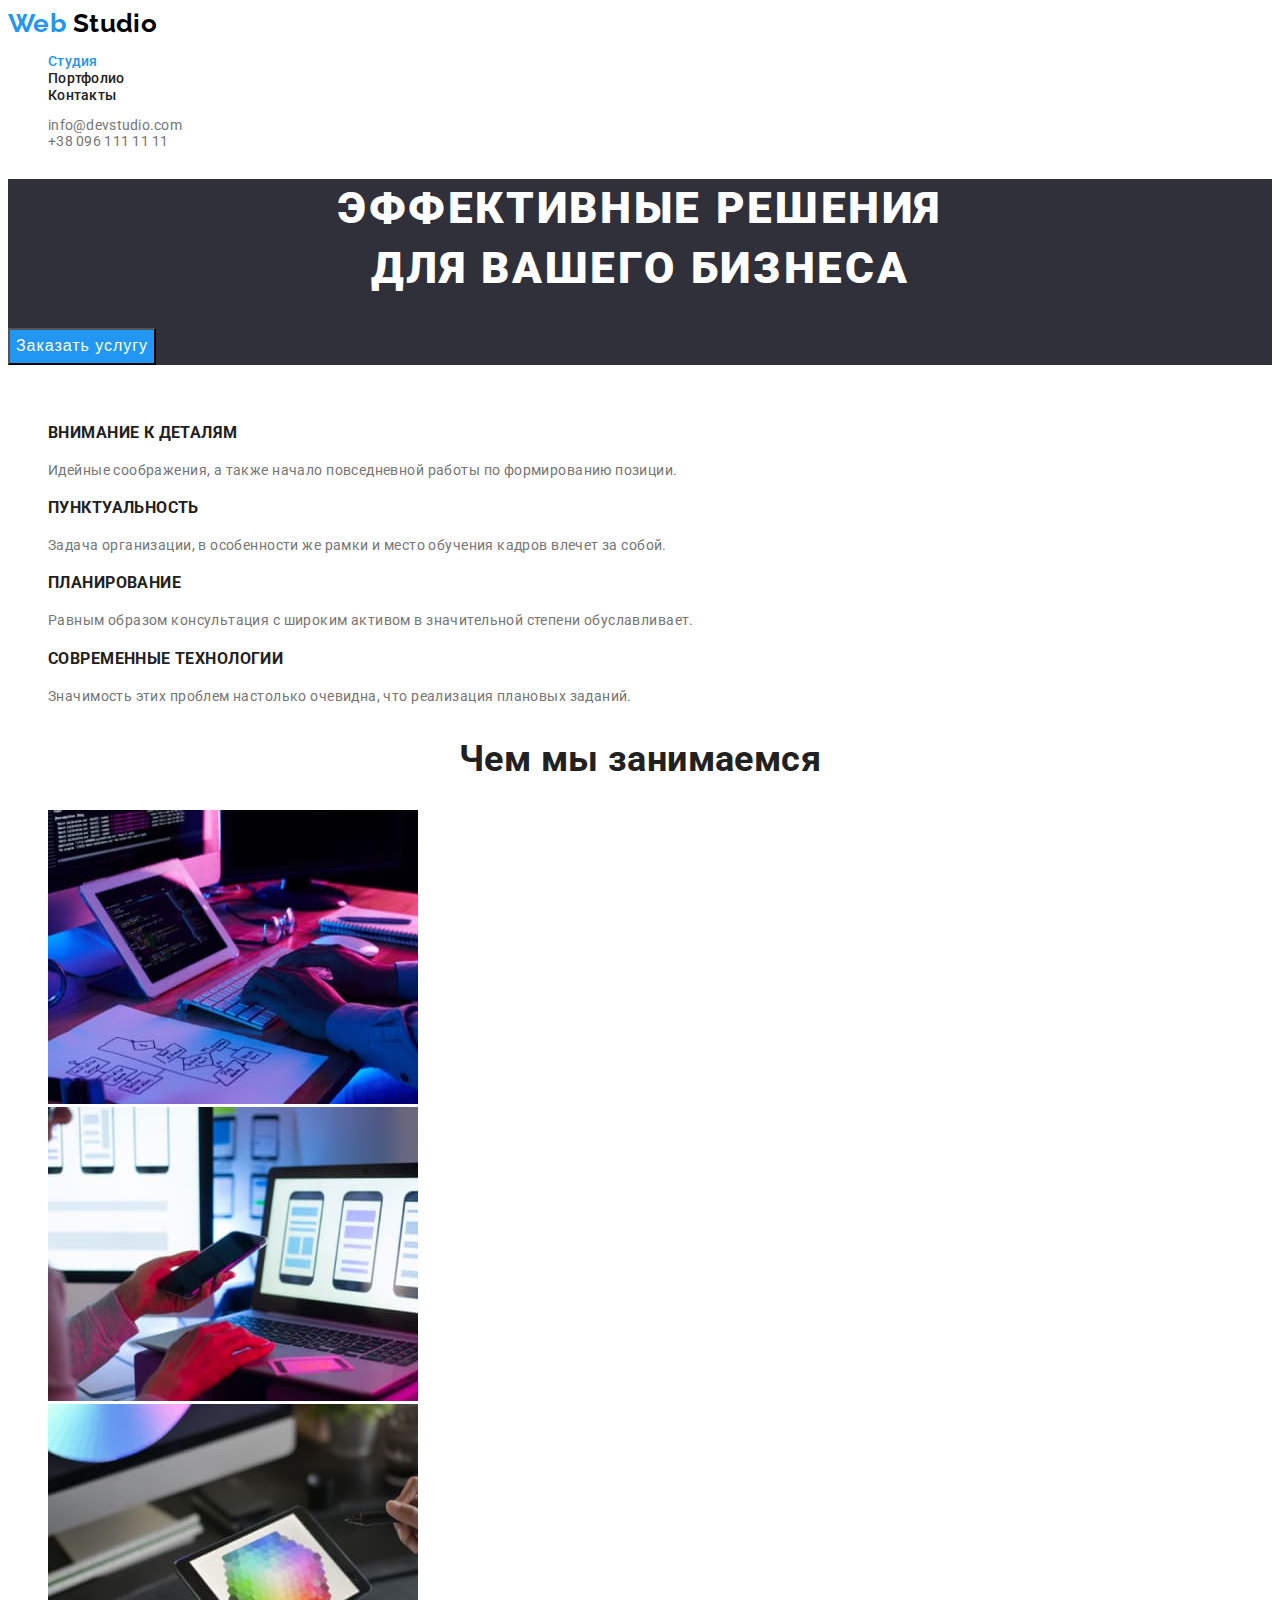
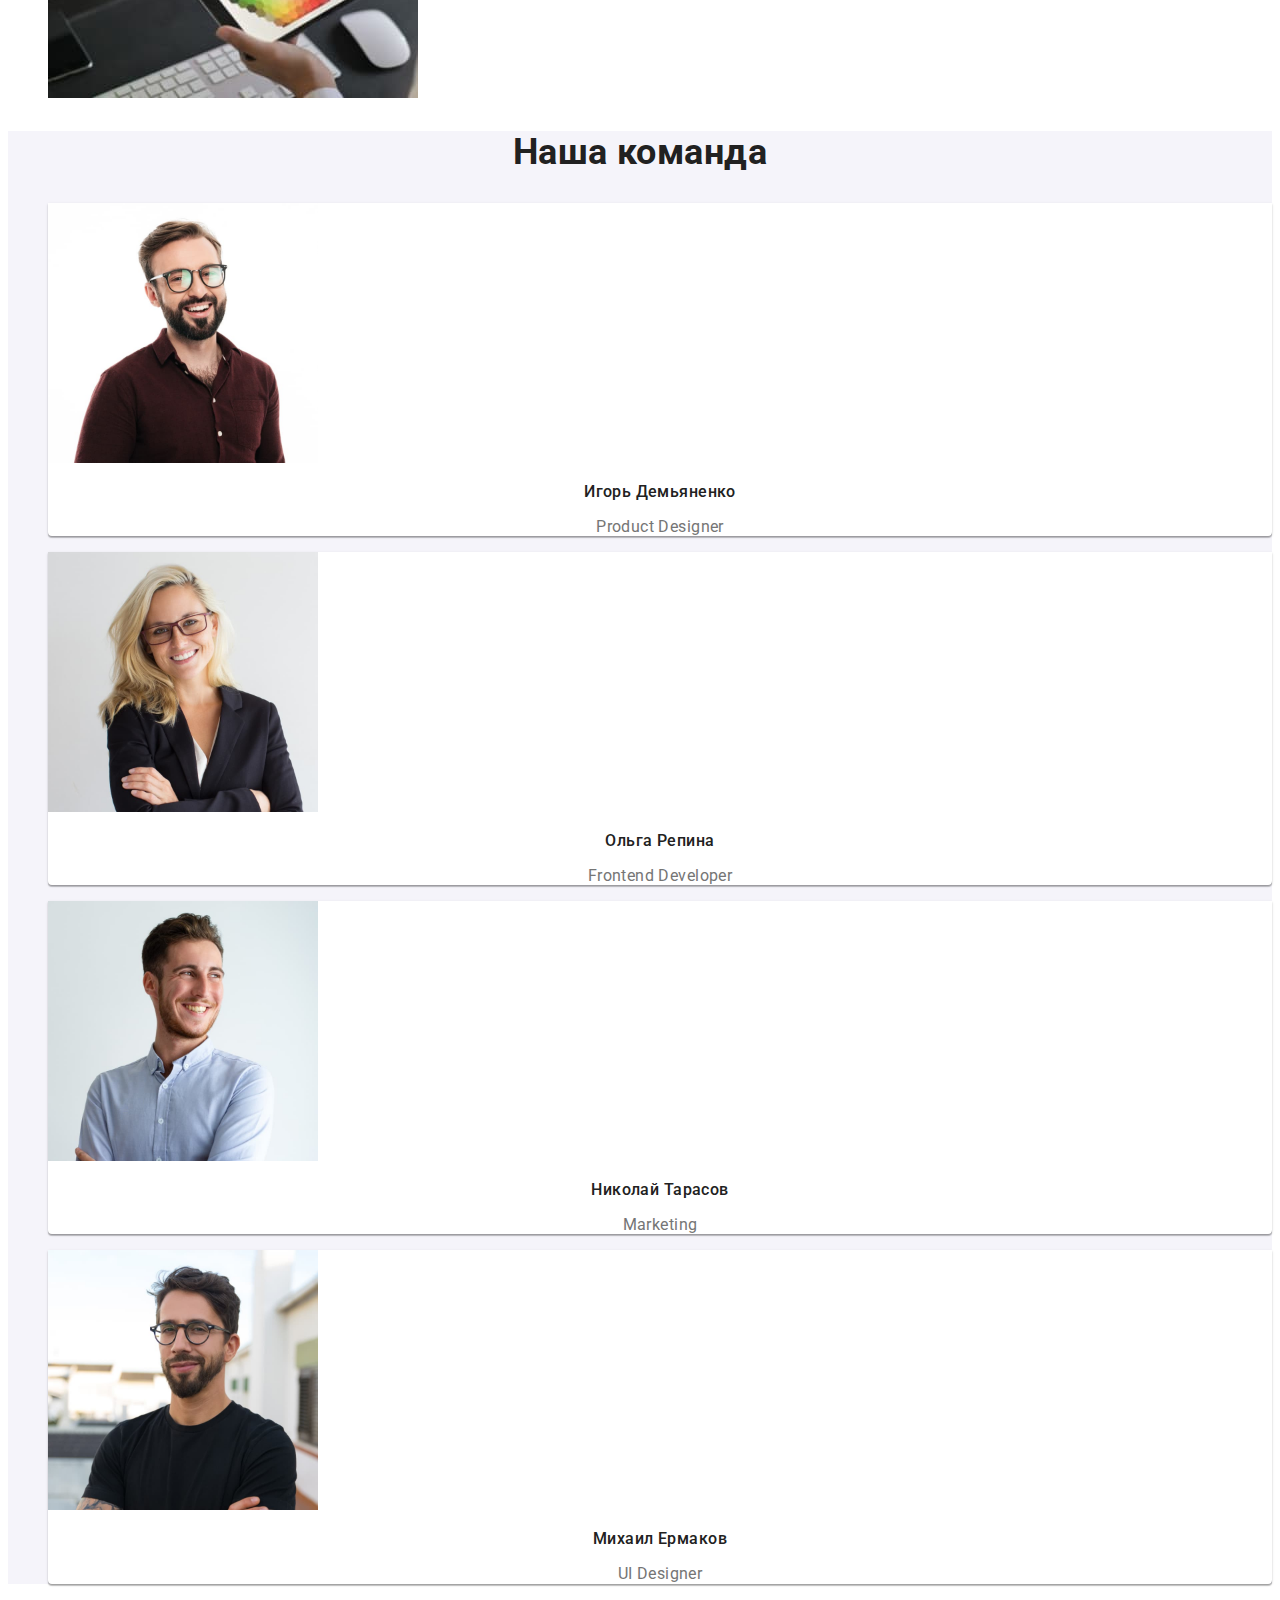
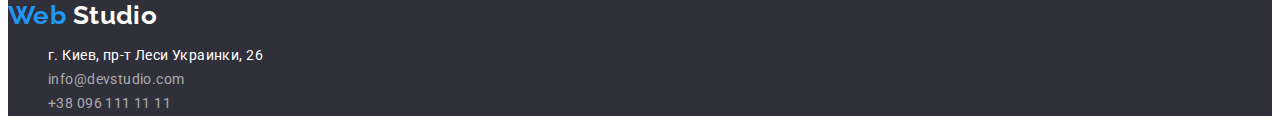
<file: index.html>
<!DOCTYPE html>
<html lang="ru">
<head>
    <meta charset="UTF-8">
    <meta http-equiv="X-UA-Compatible" content="IE=edge">
    <meta name="viewport" content="width=device-width, initial-scale=1.0">
    <title>Home_Work_02</title>
    <link rel="stylesheet" href="./css/styles.css">
    <link rel="preconnect" href="https://fonts.googleapis.com">
    <link rel="preconnect" href="https://fonts.gstatic.com" crossorigin>
    <link
        href="https://fonts.googleapis.com/css2?family=Raleway:wght@400;700&family=Roboto:wght@400;500;700;900&display=swap"
        rel="stylesheet">
</head>
<body>

    <!-- Шапка сайта -->
    <header>
        <nav>
            <a href="" lang="en" class="logo"> <span class="part-1">Web</span> <span class="part-2">Studio</span>  </a>
    
            <ul class="site-nav list">
                <li><a href="" class="link current">Студия</a></li>
                <li><a href="./portfolio.html" class="link">Портфолио</a></li>
                <li><a href="" class="link">Контакты</a></li>
            </ul>
        </nav>
            <ul class="nav-contacts">
                <li>
                    <a href="mailto:info@devstudio.com" class="nav-contacts">info@devstudio.com</a>
                </li>
                <li>
                    <a href="tel:+380961111111" class="nav-contacts">+38 096 111 11 11</a>
                </li>
            </ul>
    </header>

    <main>
         <!-- Герой -->
        <section class="hero">
            <h1 class="hero-title">Эффективные решения <br> для вашего бизнеса</h1>
            <button type="button" class="button primary">Заказать услугу</button>
        </section>

        <!-- Преимущества -->
        <section class="advances">
            <h2 class="advances-title">Преимущества - скрываемый заголовок</h2>
            <ul class="list">
                <li>
                    <h3 class="advances-item-title">Внимание к деталям</h3>
                    <p class="advances-item">Идейные соображения, а также начало повседневной работы по формированию позиции.</p>
                </li>
                <li>
                    <h3 class="advances-item-title">Пунктуальность</h3>
                    <p class="advances-item">Задача организации, в особенности же рамки и место обучения кадров влечет за собой.</p>
                </li>
                <li>
                    <h3 class="advances-item-title">Планирование</h3>
                    <p class="advances-item">Равным образом консультация с широким активом в значительной степени обуславливает.</p>
                </li>
                <li>
                    <h3 class="advances-item-title">Современные технологии</h3>
                    <p class="advances-item">Значимость этих проблем настолько очевидна, что реализация плановых заданий.</p>
                </li>
            </ul>
        </section>

        <!-- Чем мы занимаемся -->
        <section class="work">
            <h2 class="work-title">Чем мы занимаемся</h2>
            <ul class="list">
                <li>
                    <a href=""> <img src="./images/box1-1.jpg" alt="ПК" width="370"></a>
                </li>
                <li>
                    <a href=""> <img src="./images/box2-1.jpg" alt="Мобильные телефоны" width="370"></a>
                </li>
                <li>
                    <a href=""> <img src="./images/box3-1.jpg" alt="Планшеты" width="370"></a>
                </li>
            </ul>
        </section>

        <!-- Наша команда -->
        <section class="team">
            <h2 class="team-title">Наша команда</h2>
            <ul class="list">
                <li class="team-member">
                   <img src="./images/igor.jpg" alt="Фото Игорь Демьяненко" width="270">
                   <h3 class="team-member-name">Игорь Демьяненко</h3>
                   <p lang="en" class="team-member-job"> Product Designer </p>
                </li>
                <li class="team-member">
                    <img src="./images/olga.jpg" alt="Фото Ольга Репина" width="270">
                    <h3 class="team-member-name">Ольга Репина</h3>
                    <p lang="en" class="team-member-job"> Frontend Developer </p>
                </li>
                <li class="team-member">
                    <img src="./images/nikolay.jpg" alt="Фото Николай Тарасов" width="270">
                    <h3 class="team-member-name">Николай Тарасов</h3>
                    <p lang="en" class="team-member-job"> Marketing </p>
                </li>
                <li class="team-member">
                    <img src="./images/mihail.jpg" alt="Фото Михаил Ермаков" width="270">
                    <h3 class="team-member-name">Михаил Ермаков</h3>
                    <p lang="en" class="team-member-job"> UI Designer </p>
                </li>
            </ul>
        </section>
    </main>

    <!-- Футер -->
    <footer class="footer">
        <a href="" lang="en" class="logo"> <span class="part-1">Web</span> <span class="part-3">Studio</span>  </a>
        <address>
        <ul class="list">
            <li><a href="" class="footer-address">г. Киев, пр-т Леси Украинки, 26</a></li>
            <li><a href="mailto:info@devstudio.com" class="footer-item">info@devstudio.com</a></li>
            <li><a href="tel:+380961111111" class="footer-item">+38 096 111 11 11</a></li>
        </ul>
       </address>
    </footer>
    
</body>
</html>
</file>
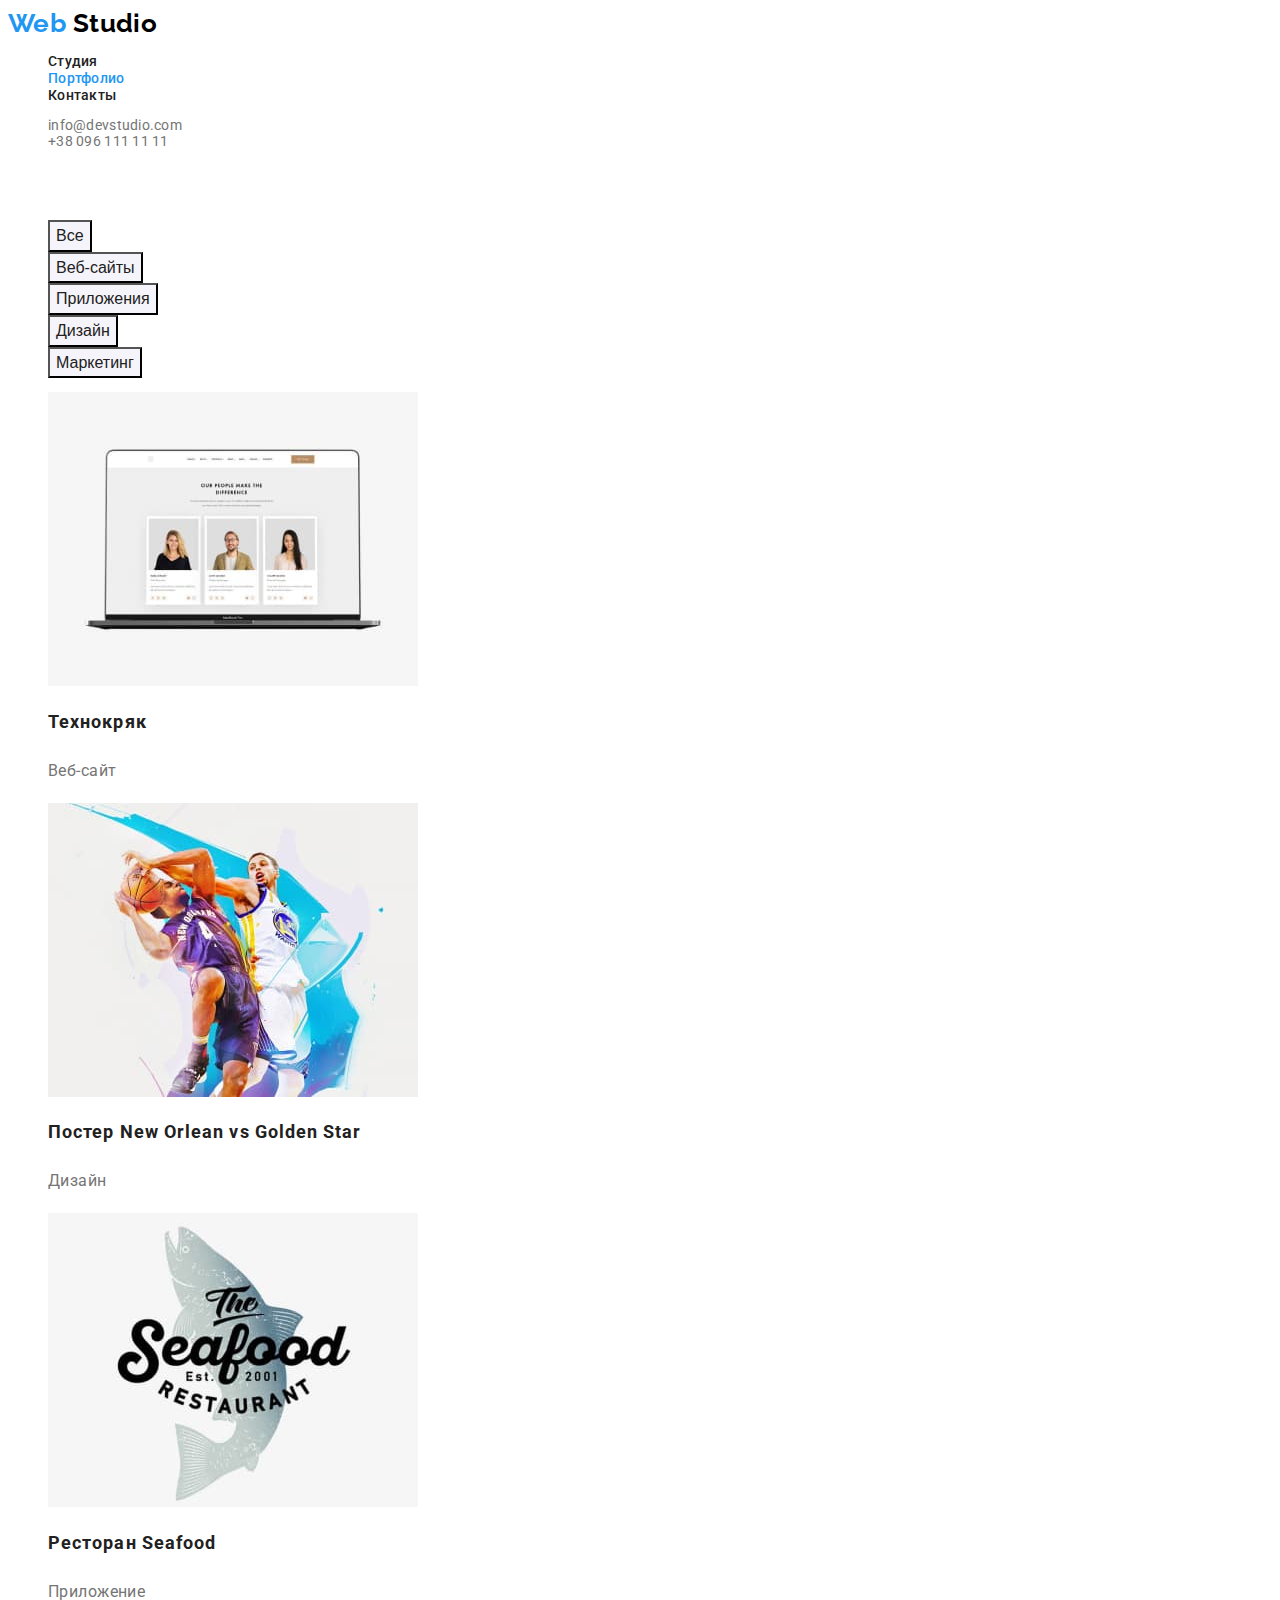
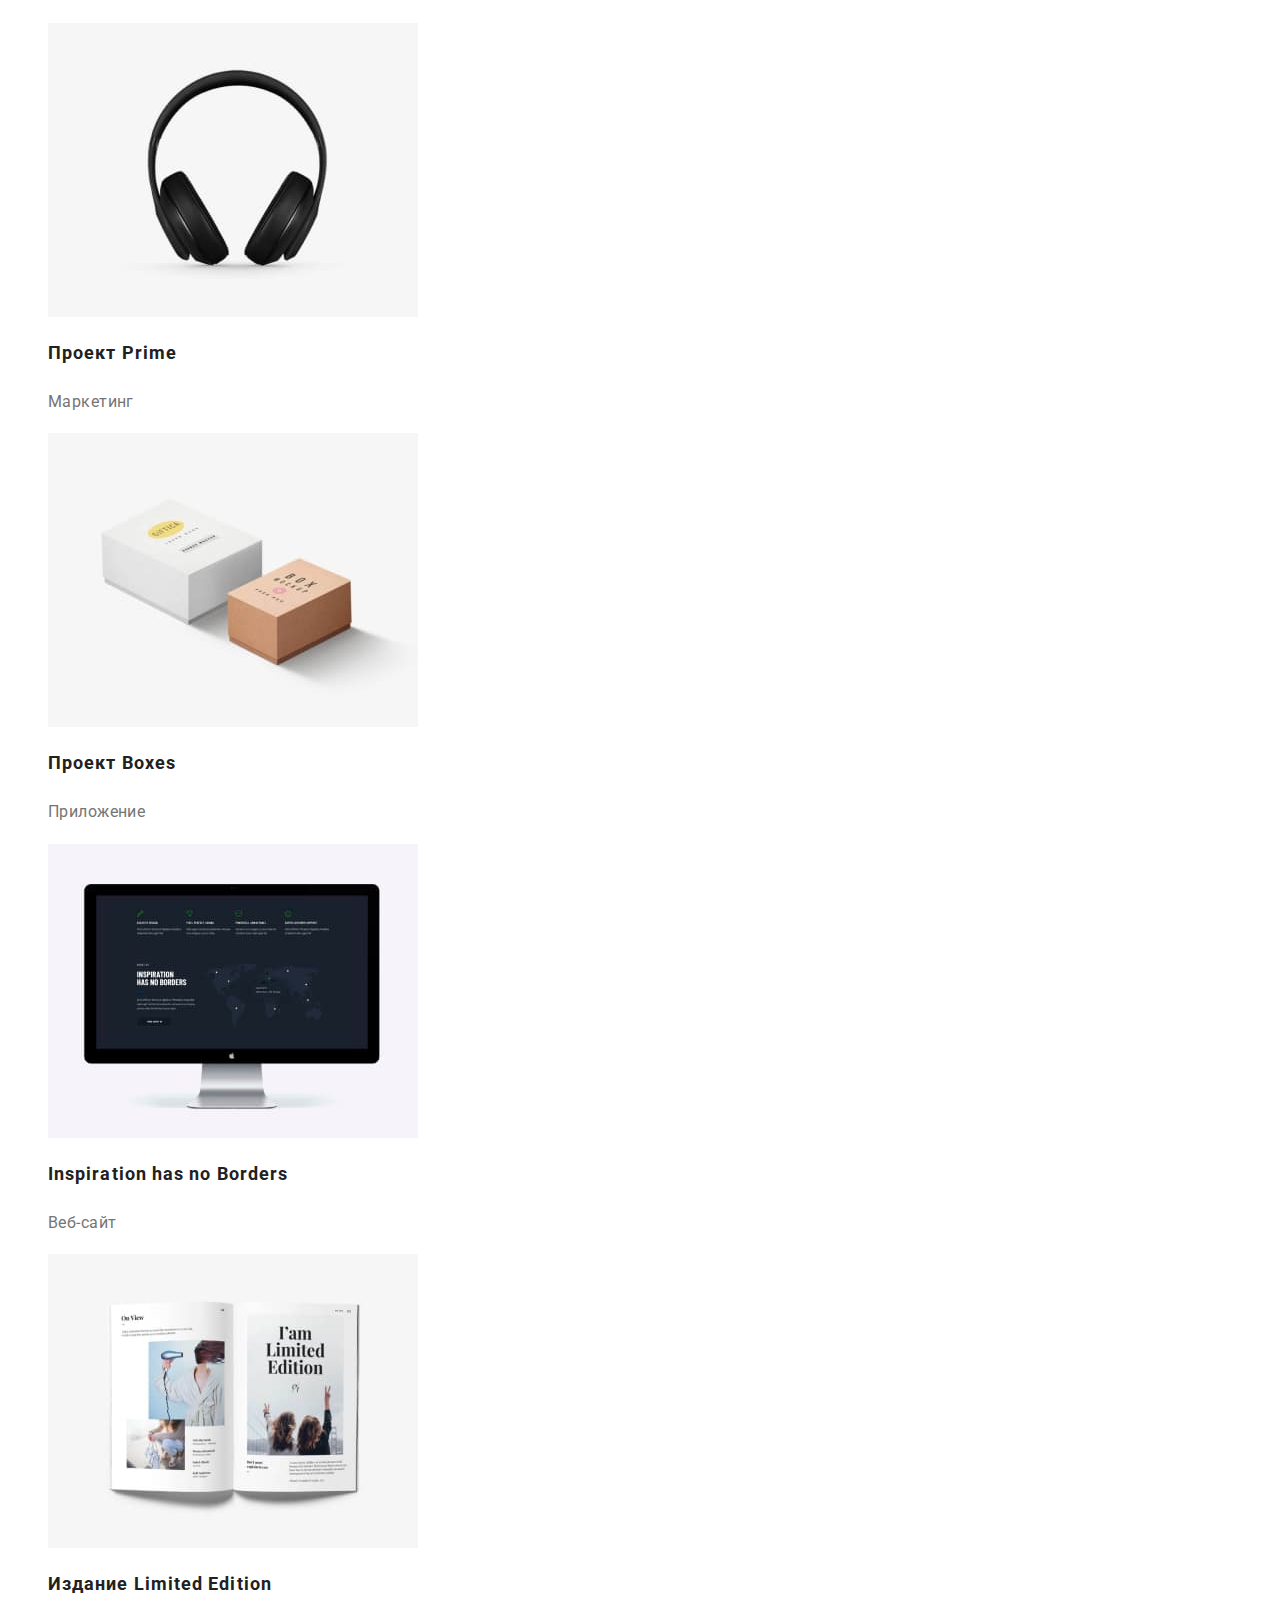
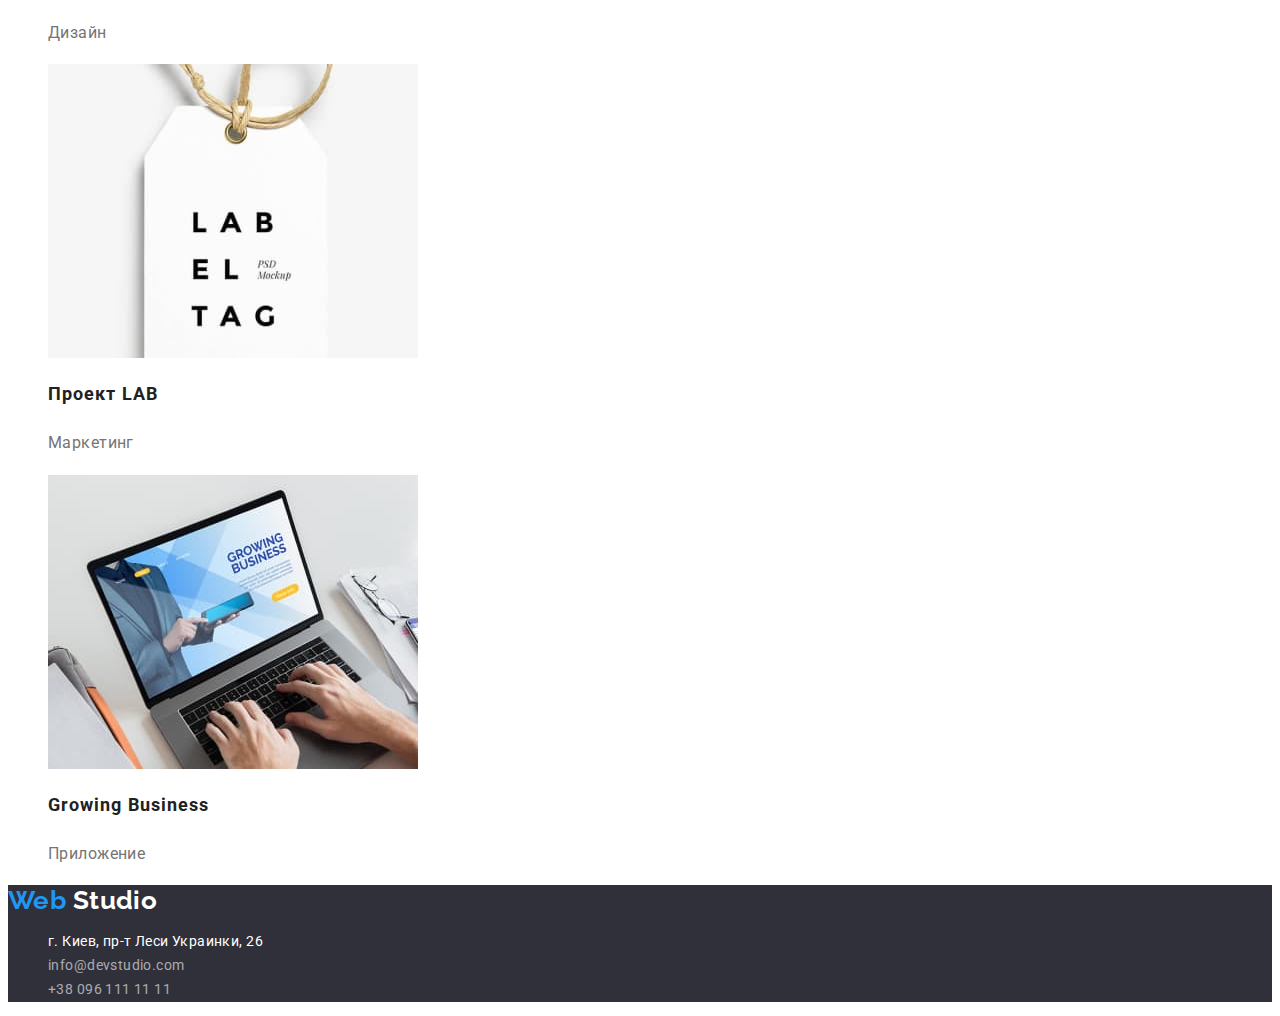
<file: portfolio.html>
<!DOCTYPE html>
<html lang="ru">
<head>
    <meta charset="UTF-8">
    <meta http-equiv="X-UA-Compatible" content="IE=edge">
    <meta name="viewport" content="width=device-width, initial-scale=1.0">
    <title>Home_Work_02</title>
    <link rel="stylesheet" href="./css/styles.css">
    <link rel="preconnect" href="https://fonts.googleapis.com">
    <link rel="preconnect" href="https://fonts.gstatic.com" crossorigin>
    <link
        href="https://fonts.googleapis.com/css2?family=Raleway:wght@400;700&family=Roboto:wght@400;500;700;900&display=swap"
        rel="stylesheet">
</head>
<body>

    <!-- Шапка сайта -->
    <header>
        <nav>
            <a href="" lang="en" class="logo"> <span class="part-1">Web</span> <span class="part-2">Studio</span> </a>
    
            <ul class="site-nav list">
                <li><a href="./index.html" class="link">Студия</a></li>
                <li><a href="" class="link current">Портфолио</a>
                </li>
                <li><a href="" class="link">Контакты</a></li>
            </ul>
        </nav>
        <ul class="nav-contacts">
            <li>
                <a href="mailto:info@devstudio.com" class="nav-contacts">info@devstudio.com</a>
            </li>
            <li>
                <a href="tel:+380961111111" class="nav-contacts">+38 096 111 11 11</a>
            </li>
        </ul>
    </header>

    <main>

    <!-- Кнопки фильтры и Проекты -->  
    <section class="filters">
        <h1 class="advances-title">Кнопки фильтры и Проекты - скрываемый заголовок</h1>
        <ul class="list">
            <li>
                <button type="button" class="filter">Все</button>
            </li>
            <li>
                <button type="button" class="filter">Веб-сайты</button>
            </li>
            <li>
                <button type="button" class="filter">Приложения</button>
            </li>
            <li>
                <button type="button" class="filter">Дизайн</button>
            </li>
            <li>
                <button type="button" class="filter">Маркетинг</button>
            </li>
        </ul>
    
        <ul class="list">
            <li class="">
                <a href="" class="project-link">
                <img src="./images/project-1.jpg" alt="Технокряк" width="370">
                <h2 class="project-name">Технокряк</h2>
                <p class="project-type">Веб-сайт</p>
                </a>
            </li>
            <li class="">
                <a href="" class="project-link">
                <img src="./images/project-2.jpg" alt="Постер New Orlean vs Golden Star" width="370">
                <h2 class="project-name">Постер <span lang="en">New Orlean vs Golden Star</span> </h2>
                <p class="project-type">Дизайн</p>
                </a>
            </li>
            <li class="">
                <a href="" class="project-link">
                <img src="./images/project-3.jpg" alt="Ресторан Seafood" width="370">
                <h2 class="project-name">Ресторан <span lang="en">Seafood</span> </h2>
                <p class="project-type">Приложение</p>
                </a>
            </li>
            <li class="">
                <a href="" class="project-link">
                <img src="./images/project-4.jpg" alt="Проект Prime" width="370">
                <h2 class="project-name">Проект <span lang="en">Prime</span> </h2>
                <p class="project-type">Маркетинг</p>
                </a>
            </li>
            <li class="">
                <a href="" class="project-link">
                <img src="./images/project-5.jpg" alt="Проект Boxes" width="370">
                <h2 class="project-name">Проект <span lang="en">Boxes</span> </h2>
                <p class="project-type">Приложение</p>
                </a>
            </li>
            <li class="">
                <a href="" class="project-link">
                <img src="./images/project-6.jpg" alt="Inspiration has no Borders" width="370">
                <h2 lang="en" class="project-name">Inspiration has no Borders</h2>
                <p class="project-type">Веб-сайт</p>
                </a>
            </li>
            <li class="">
                <a href="" class="project-link">
                <img src="./images/project-7.jpg" alt="Издание Limited Edition" width="370">
                <h2 class="project-name">Издание <span lang="en">Limited Edition</span> </h2>
                <p class="project-type">Дизайн</p>
                </a>
            </li>
            <li class="">
                <a href="" class="project-link">
                <img src="./images/project-8.jpg" alt="Проект LAB" width="370">
                <h2 class="project-name">Проект <span lang="en">LAB</span> </h2>
                <p class="project-type">Маркетинг</p>
                </a>
            </li>
            <li class="">
                <a href="" class="project-link">
                <img src="./images/project-9.jpg" alt="Growing Business" width="370">
                <h2 lang="en" class="project-name">Growing Business</h2>
                <p class="project-type">Приложение</p>
                </a>
            </li>
        </ul>
    </section>

    </main>

    <!-- Футер -->
    <footer class="footer">
        <a href="" lang="en" class="logo"> <span class="part-1">Web</span> <span class="part-3">Studio</span> </a>
        <address>
            <ul class="list">
                <li><a href="" class="footer-address">г. Киев, пр-т Леси Украинки, 26</a></li>
                <li><a href="mailto:info@devstudio.com" class="footer-item">info@devstudio.com</a></li>
                <li><a href="tel:+380961111111" class="footer-item">+38 096 111 11 11</a></li>
            </ul>
        </address>
    </footer>
    
</body>
</html>
</file>
<file: css/styles.css>
:root {
  --main-text-color: #757575;
  --title-text-color: #212121;
  --accent-color: #2196f3;
  --primary-white-color: #ffffff;
  --primary-black-color: #000000;
  --hero-background-color: #2f303a;
  --team-background-color: #f5f4fa;
  --footer-item-color: rgba(255, 255, 255, 0.6);
}

body {
  background-color: var(--primary-white-color);
  font-family: Roboto, Raleway, sans-serif;
  color: var(--main-text-color);
  font-size: 14px;
  letter-spacing: 0.03em;
}

.list {
  list-style: none;
}

/* Шапка сайта */
/* WebStudio */

.logo {
  font-family: Raleway, sans-serif;
  font-style: normal;
  font-weight: bold;
  font-size: 26px;
  line-height: 1.19;
  text-decoration: none;
}

.logo .part-1 {
  color: var(--accent-color);
}

.logo .part-2 {
  color: var(--primary-black-color);
}

/* Nav Lists */

.site-nav .link {
  font-weight: 500;
  line-height: 1.14;
  letter-spacing: 0.02em;
  color: var(--title-text-color);
  text-decoration: none;
}

.site-nav .link.current {
  color: var(--accent-color);
}

.site-nav .link:hover,
.site-nav .link:focus {
  color: var(--accent-color);
}

.nav-contacts {
  line-height: 1.14;
  letter-spacing: 0.02em;
  list-style: none;
  text-decoration: none;
  color: var(--main-text-color);
}

.nav-contacts:hover,
.nav-contacts:focus {
  color: var(--accent-color);
}

/* Герой */

.hero {
  background-color: var(--hero-background-color);
}

.hero-title {
  font-weight: 900;
  font-size: 44px;
  line-height: 1.36;
  text-align: center;
  letter-spacing: 0.06em;
  text-transform: uppercase;
  color: var(--primary-white-color);
}

.button.primary {
  font-size: 16px;
  line-height: 1.9;
  display: flex;
  align-items: center;
  text-align: center;
  letter-spacing: 0.06em;
  color: var(--primary-white-color);
  background-color: var(--accent-color);
  cursor: pointer;
}

/* Преимущества */

.advances-title {
  color: var(--primary-white-color);
}

.advances-item-title {
  font-weight: bold;
  line-height: 1.14;
  text-transform: uppercase;
  color: var(--title-text-color);
}

.advances-item {
  line-height: 1.71;
  color: var(--main-text-color);
}

/* Чем мы занимаемся */

.work-title {
  font-weight: bold;
  font-size: 36px;
  line-height: 1.17;
  text-align: center;
  color: var(--title-text-color);
}

/* Наша команда */

.team {
  background-color: var(--team-background-color);
}

.team-title {
  font-weight: bold;
  font-size: 36px;
  line-height: 1.17;
  text-align: center;
  color: var(--title-text-color);
}

.team-member {
  background: var(--primary-white-color);
  box-shadow: 0px 1px 3px rgba(0, 0, 0, 0.12), 0px 1px 1px rgba(0, 0, 0, 0.14),
    0px 2px 1px rgba(0, 0, 0, 0.2);
  border-radius: 0px 0px 4px 4px;
}

.team-member-name {
  font-weight: 500;
  font-size: 16px;
  line-height: 1.19;
  text-align: center;
  color: var(--title-text-color);
}

.team-member-job {
  font-weight: normal;
  font-size: 16px;
  line-height: 1.19;
  text-align: center;
  color: var(--main-text-color);
}

/* Футер */

.footer {
  background-color: var(--hero-background-color);
}

.logo .part-3 {
  color: var(--primary-white-color);
}

.footer-address {
  line-height: 1.71;
  color: var(--primary-white-color);
  text-decoration: none;
  font-style: normal;
}

.footer-item {
  line-height: 1.71;
  color: var(--footer-item-color);
  text-decoration: none;
  font-style: normal;
}

.footer-address:hover,
.footer-address:focus,
.footer-item:hover,
.footer-item:focus {
  color: var(--accent-color);
}

/* Портфолио Кнопки фильтры */

.filters {
  background-color: var(--primary-white-color);
}

.filter {
  font-weight: 500;
  font-size: 16px;
  line-height: 1.6;
  text-align: center;
  color: var(--title-text-color);
  background-color: var(--team-background-color);
  cursor: pointer;
}

.filter:hover,
.filter:focus {
  color: var(--primary-white-color);
  background-color: var(--accent-color);
}

/* Портфолио Проекты */

.project-link {
  text-decoration: none;
}

.project-name {
  font-weight: bold;
  font-size: 18px;
  line-height: 2;
  letter-spacing: 0.06em;
  color: var(--title-text-color);
}

.project-type {
  font-weight: normal;
  font-size: 16px;
  line-height: 1.9;
  color: var(--main-text-color);
}
</file>
